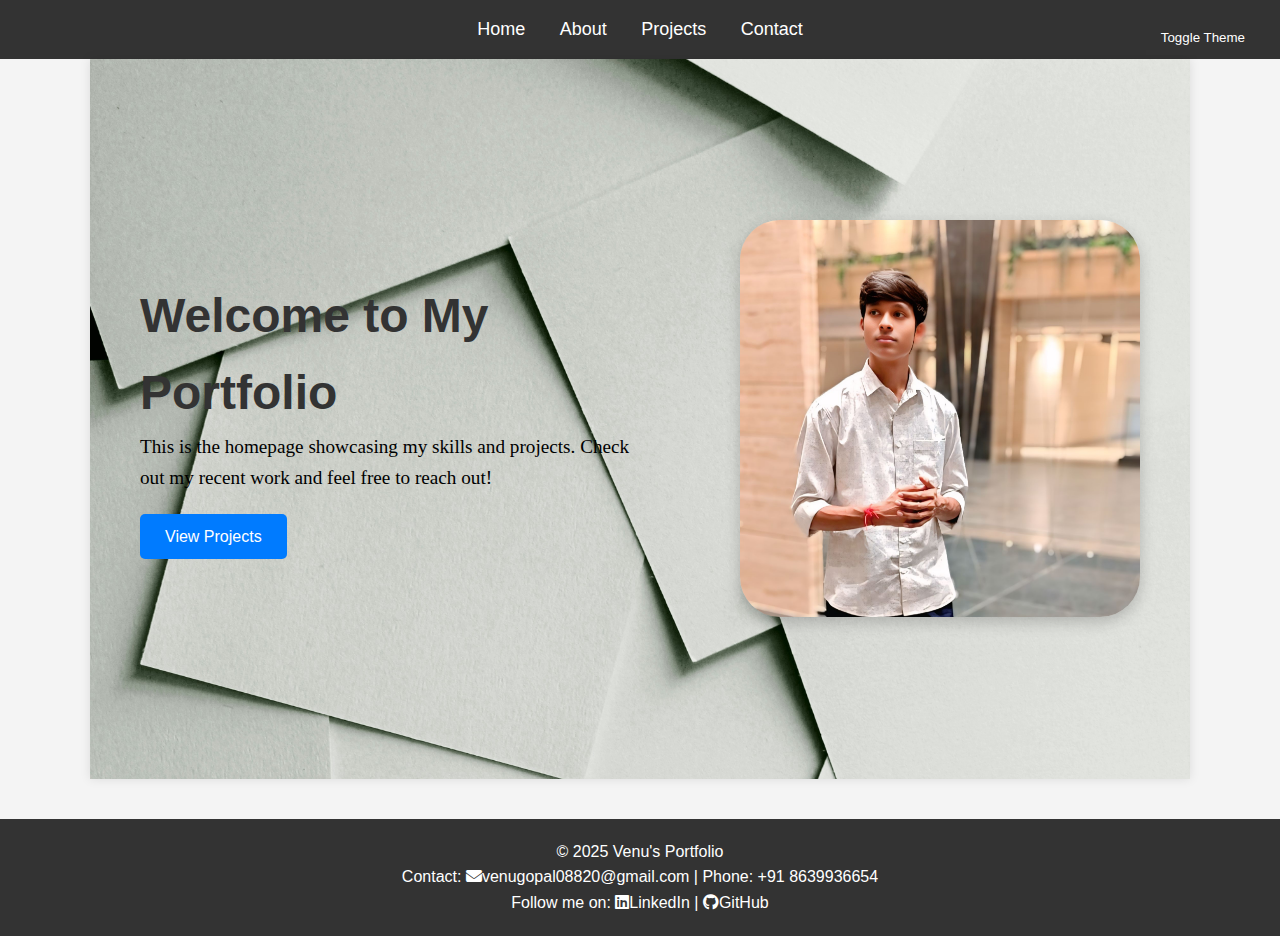
<file: index.html>
<!-- index.html -->
<!DOCTYPE html>
<html lang="en">
<head>
    <meta charset="UTF-8">
    <meta name="viewport" content="width=device-width, initial-scale=1.0">
    <title>Portfolio - Home</title>
    <link rel="stylesheet" href="style.css">
    <link rel="stylesheet" href="https://cdnjs.cloudflare.com/ajax/libs/font-awesome/6.5.1/css/all.min.css">

    <style>
        /* Inline CSS for quick preview */
        body {
            font-family: Arial, sans-serif;
            margin: 0;
            padding: 0;
            line-height: 1.6;
            color: #333;
        }
        
        header {
            background: #333;
            color: #fff;
            padding: 15px 0;
            text-align: center;
        }
        
        nav a {
            color: #fff;
            text-decoration: none;
            margin: 0 15px;
        }
        
        main {
            display: flex;
            align-items: center;
            justify-content: space-between;
            padding: 50px;
            min-height: 80vh; /* Larger main section */
            background: #f4f4f4;
            background-image: url('herosection.jpg');
            background-size: cover;
        }
        
        .main-content {
            max-width: 50%;
        }
        
        .main-content h1 {
            font-size: 3rem;
        }
        
        .main-content p {
            font-size: 1.2rem;
        }

        .main-content .btn {
            display: inline-block;
            margin-top: 20px;
            padding: 10px 25px;
            color: #fff;
            background: #007BFF;
            text-decoration: none;
            border-radius: 5px;
            transition: 0.3s;
        }
        
        .main-content .btn:hover {
            background: #0056b3;
        }
        
        .profile-pic {
            max-width: 40%;
            border-radius: 40px;
            box-shadow: 0 5px 15px rgba(0,0,0,0.2);
        }

        footer {
            background: #333;
            color: #fff;
            text-align: center;
            padding: 20px 0;
        }

        footer p, footer a {
            color: #fff;
            text-decoration: none;
        }
        
        footer a:hover {
            color: #007BFF;
        }
    </style>
</head>
<body>

<header>
    <nav>
        <a href="index.html">Home</a>
        <a href="about.html">About</a>
        <a href="projects.html">Projects</a>
        <a href="contact.html">Contact</a>
    </nav>
</header>

<main>
    <div class="main-content">
        <h1>Welcome to My Portfolio</h1>
        <p style="color: black; font-family: cursive;">This is the homepage showcasing my skills and projects. Check out my recent work and feel free to reach out!</p>

        <a href="projects.html" class="btn">View Projects</a>
    </div>
    
    <!-- Add your image here -->
    <img src="profile.jpg" alt="Your Photo" class="profile-pic">
</main>

<footer>
    <p>&copy; 2025 Venu's Portfolio</p>
    <p>Contact: <a href="mailto:venugopal08820@gmail.com"><i class="fa-solid fa-envelope"></i>venugopal08820@gmail.com</a> | Phone: +91 8639936654</p>
    <p>Follow me on: 
        <a href="https://www.linkedin.com/in/venu" target="_blank"><i class="fa-brands fa-linkedin"></i>LinkedIn</a> | 
        <a href="https://github.com/venu" target="_blank"><i class="fa-brands fa-github"></i>GitHub</a>
    </p>
</footer>

<script src="script.js"></script>

</body>
</html>
</file>
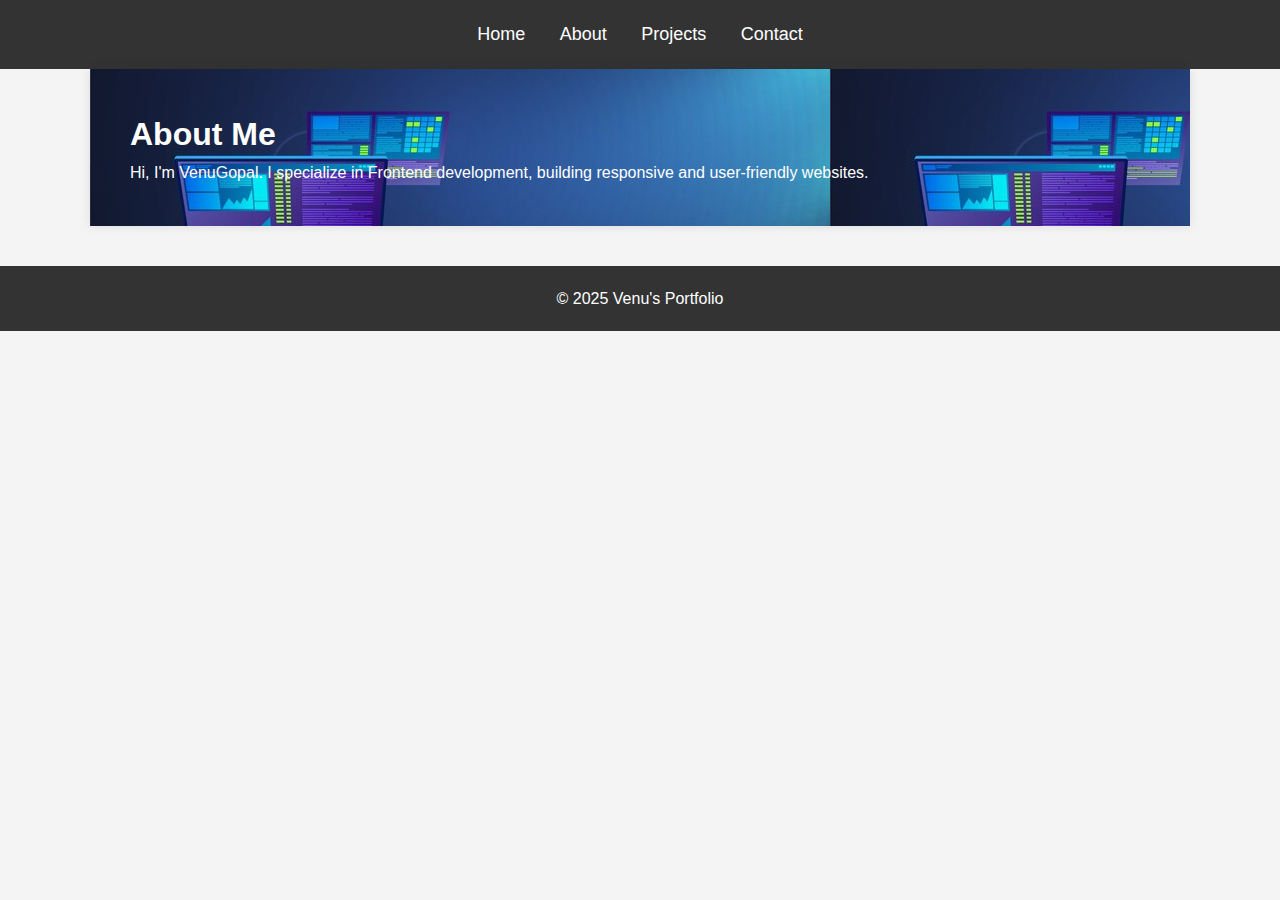
<file: about.html>
<!-- about.html -->
<!DOCTYPE html>
<html lang="en">
<head>
    <meta charset="UTF-8">
    <meta name="viewport" content="width=device-width, initial-scale=1.0">
    <title>About Me</title>
    <link rel="stylesheet" href="style.css">
</head>
<body>
    <header>
        <nav>
            <a href="index.html">Home</a>
            <a href="about.html">About</a>
            <a href="projects.html">Projects</a>
            <a href="contact.html">Contact</a>
        </nav>
    </header>
    
    <main>
        <h1>About Me</h1>
        <p>Hi, I'm VenuGopal. I specialize in Frontend development, building responsive and user-friendly websites.</p>
    </main>

    <footer>
        <p>&copy; 2025 Venu's Portfolio</p>
    </footer>
</body>
</html>
</file>
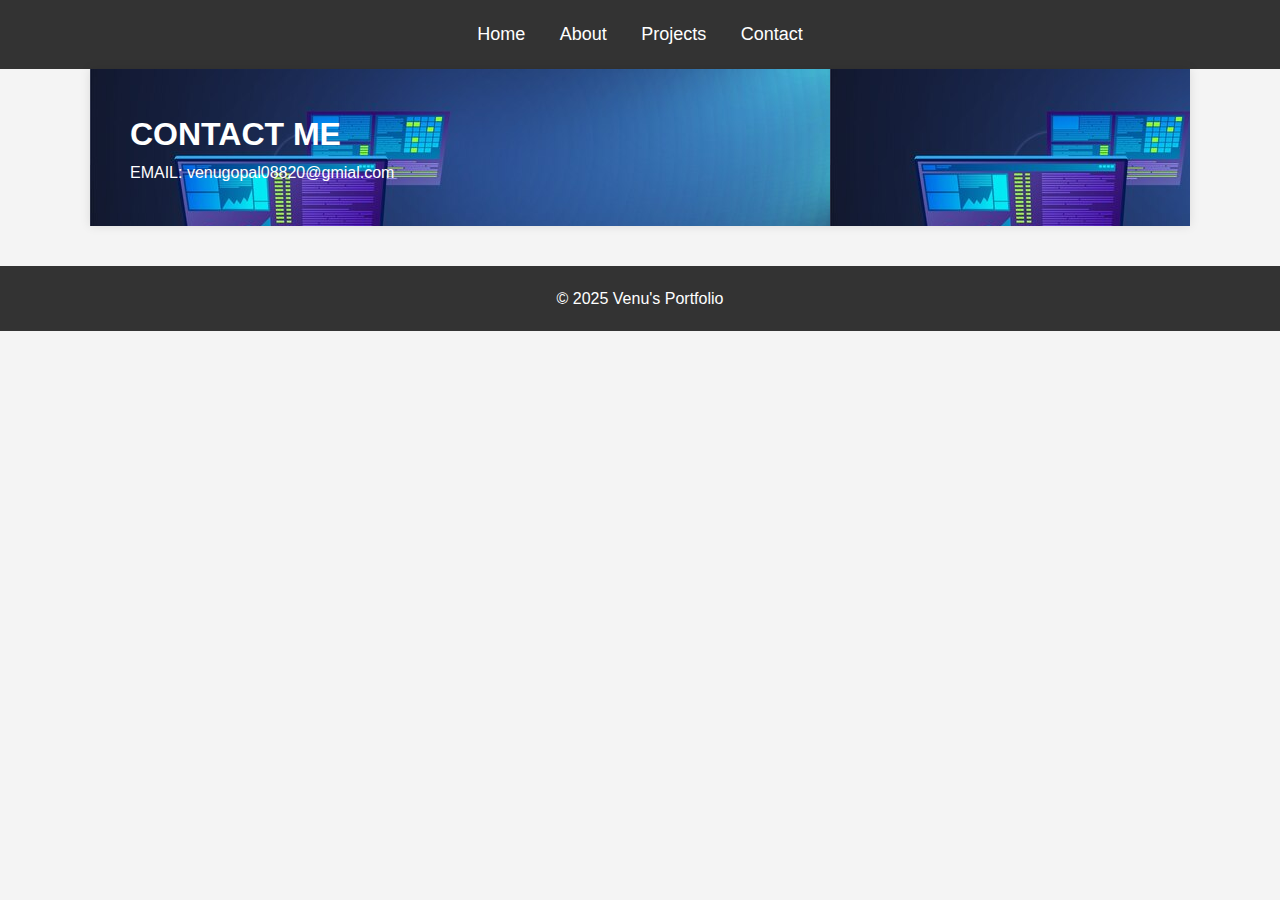
<file: contact.html>
<!-- about.html -->
<!DOCTYPE html>
<html lang="en">
<head>
    <meta charset="UTF-8">
    <meta name="viewport" content="width=device-width, initial-scale=1.0">
    <title>About Me</title>
    <link rel="stylesheet" href="style.css">
</head>
<body>
    <header>
        <nav>
            <a href="index.html">Home</a>
            <a href="about.html">About</a>
            <a href="projects.html">Projects</a>
            <a href="contact.html">Contact</a>
        </nav>
    </header>
    
    <main>
        <h1>CONTACT ME</h1>
        <a href="#">EMAIL: venugopal08820@gmial.com</a>
        <style>
            a{
                color: white;
                text-decoration: none;
            
            }
            a :hover{
                color: rgb(163, 206, 6);
            }
        </style>
    </main>

    <footer>
        <p>&copy; 2025 Venu's Portfolio</p>
    </footer>
</body>
</html>
</file>
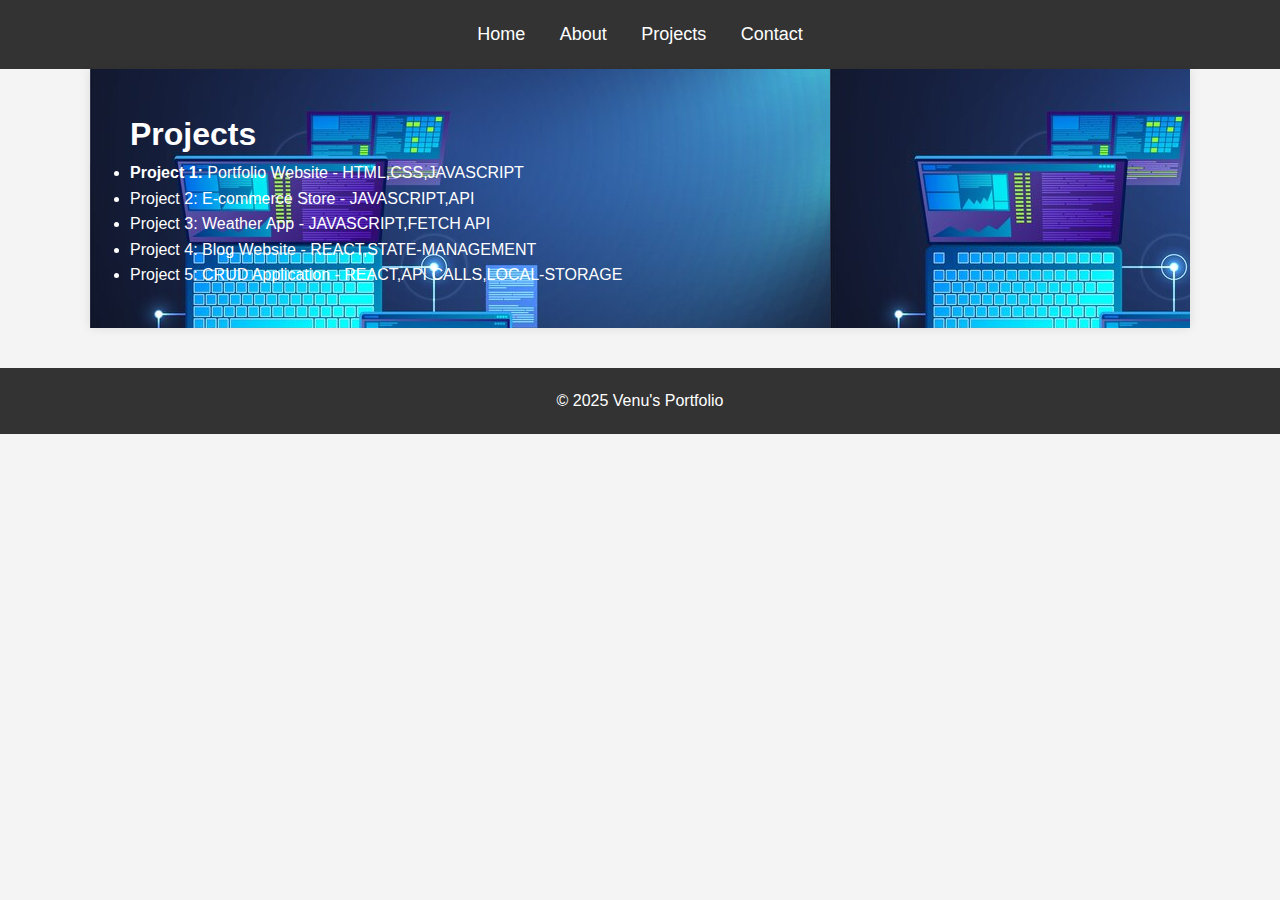
<file: projects.html>
<!-- projects.html -->
<!DOCTYPE html>
<html lang="en">
<head>
    <meta charset="UTF-8">
    <meta name="viewport" content="width=device-width, initial-scale=1.0">
    <title>Projects</title>
    <link rel="stylesheet" href="style.css">
</head>
<body>
    <header>
        <nav >
            <a href="index.html">Home</a>
            <a href="about.html">About</a>
            <a href="projects.html">Projects</a>
            <a href="contact.html">Contact</a>
        </nav>
    </header>
    <style>
        
    </style>
    <main>
        <h1 class="venu">Projects</h1>
        <ul class="venu">
            <li><B>Project 1:</B> Portfolio Website - HTML,CSS,JAVASCRIPT</li>
            <li>Project 2: E-commerce Store - JAVASCRIPT,API</li>
            <li>Project 3: Weather App - JAVASCRIPT,FETCH API</li>
            <li>Project 4: Blog Website - REACT,STATE-MANAGEMENT </li>
            <li>Project 5: CRUD Application - REACT,API CALLS,LOCAL-STORAGE</li>
        </ul>
    </main>
<style> 
    .venu{
        color: white;
    }

</style>

    <footer>
        <p>&copy; 2025 Venu's Portfolio</p>
    </footer>
</body>
</html>
</file>
<file: style.css>
/* style.css */

/* General Styles */
* {
    margin: 0;
    padding: 0;
    box-sizing: border-box;
    font-family: Arial, sans-serif;
}

body {
    line-height: 1.6;
    color: white;
    background: #f4f4f4;
}

header {
    background: #333;
    color: #fff;
    padding: 20px;
    text-align: center;
}

nav a {
    color: #fff;
    text-decoration: none;
    margin: 0 15px;
    font-size: 18px;
}

nav a:hover {
    color: #ffc107;
}

main {
    padding: 40px;
    max-width: 1100px;
    margin: 0 auto;
    background: #fff;
    box-shadow: 0 0 10px rgba(0, 0, 0, 0.1);
    background-image: url('portfolioherosection.jpg');
    background-size: auto;

}

footer {
    background: #333;
    color: #fff;
    text-align: center;
    padding: 20px;
    margin-top: 40px;
}

/* Button Styles */
.btn {
    display: inline-block;
    padding: 10px 20px;
    color: #fff;
    background: #333;
    text-decoration: none;
    transition: 0.3s;
}

.btn:hover {
    background: #ffc107;
    color: #333;
}

/* Form Styles */
form label, form input, form textarea, form button {
    display: block;
    width: 100%;

    margin-bottom: 10px;
}

form input, form textarea {
    padding: 10px;
    border: 1px solid #ccc;
}

form button {
    background: #333;
    color: #fff;
    border: none;
    cursor: pointer;
    padding: 10px;
    transition: 0.3s;
}

form button:hover {
    background: #ffc107;
    color: #333;
}

/* Responsive Design */
@media (max-width: 768px) {
    main {
        padding: 20px;
    }
    nav a {
        display: block;
        margin: 10px 0;
    }
}
</file>
